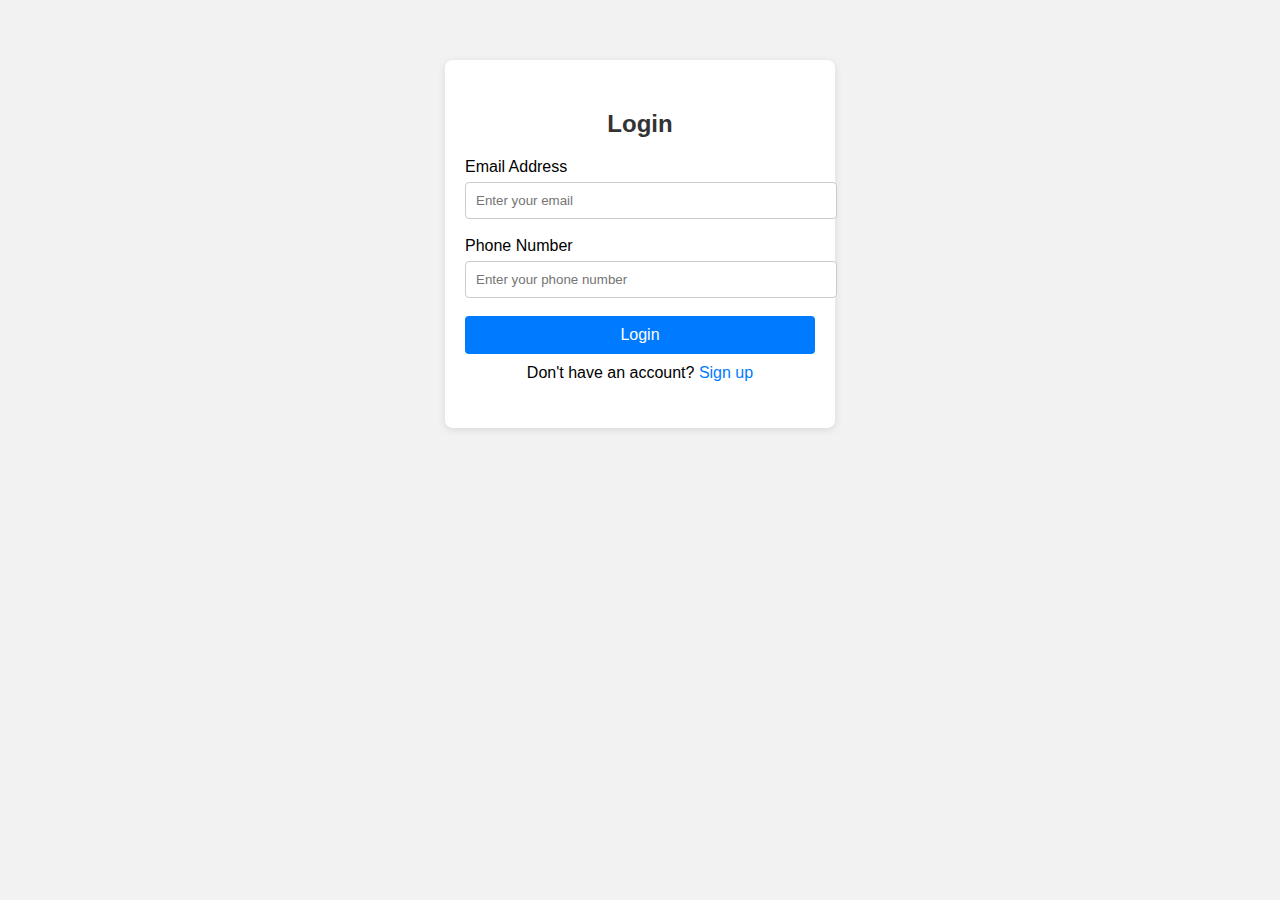
<file: index.html>
<!DOCTYPE html>
<html lang="en">
<head>
  <meta charset="UTF-8">
  <title>Login</title>
  <link rel="stylesheet" href="style.css">
</head>
<body>
  <div class="form-container">
    <h2>Login</h2>
    <form>
      <label for="email">Email Address</label>
      <input type="email" id="email" placeholder="Enter your email" required>

      <label for="phone">Phone Number</label>
      <input type="tel" id="phone" placeholder="Enter your phone number" required>

      <button type="submit">Login</button>
    </form>
    <p>Don't have an account? <a href="signup.html">Sign up</a></p>
  </div>
</body>
</html>
</file>
<file: style.css>
body {
  background: #f2f2f2;
  font-family: Arial, sans-serif;
}

.form-container {
  background: #fff;
  max-width: 350px;
  margin: 60px auto;
  padding: 30px 20px;
  border-radius: 8px;
  box-shadow: 0 2px 8px rgba(0,0,0,0.1);
}

.form-container h2 {
  text-align: center;
  margin-bottom: 20px;
  color: #333;
}

form label {
  display: block;
  margin-bottom: 6px;
  font-weight: 500;
}

form input {
  width: 100%;
  padding: 10px;
  margin-bottom: 18px;
  border: 1px solid #ccc;
  border-radius: 4px;
}

form button {
  width: 100%;
  padding: 10px;
  background: #007bff;
  color: #fff;
  border: none;
  border-radius: 4px;
  font-size: 16px;
  cursor: pointer;
}

form button:hover {
  background: #0056b3;
}

.form-container p {
  text-align: center;
  margin-top: 10px;
}

.form-container a {
  color: #007bff;
  text-decoration: none;
}

.form-container a:hover {
  text-decoration: underline;
}
</file>
